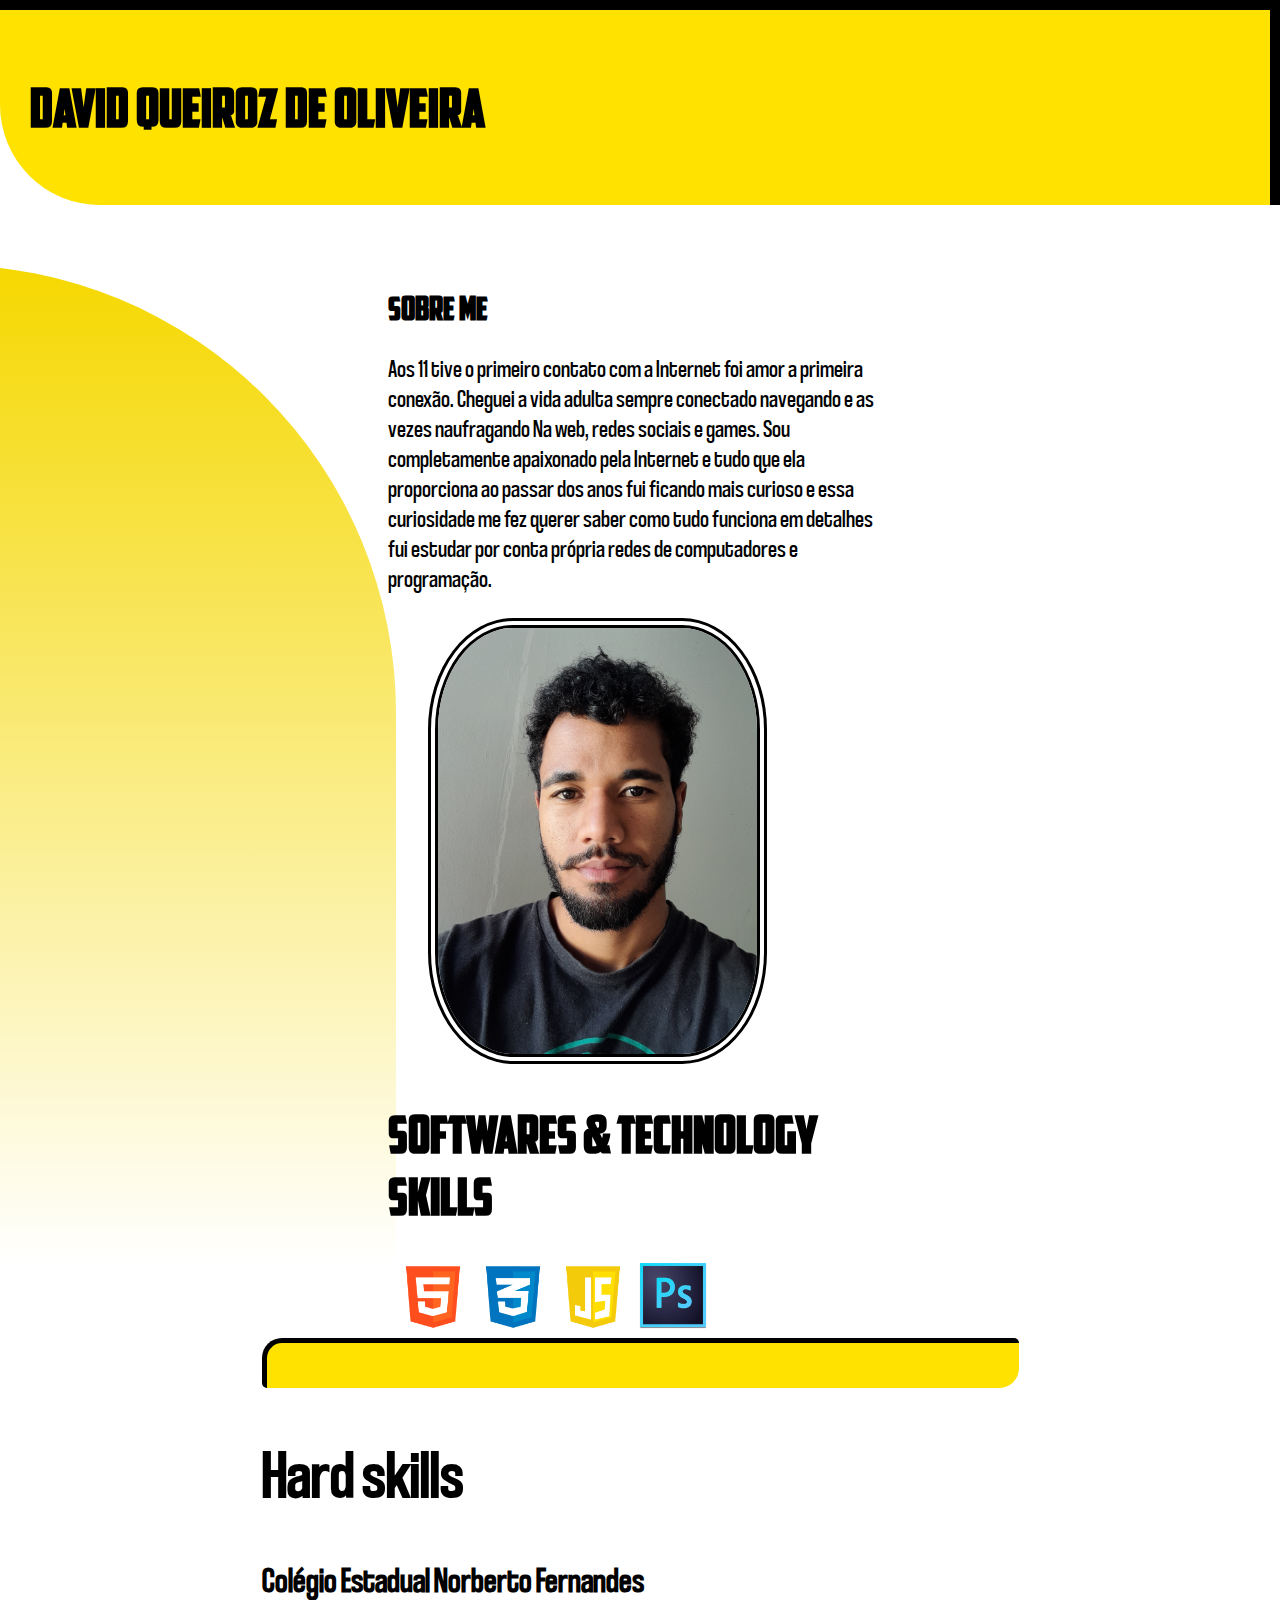
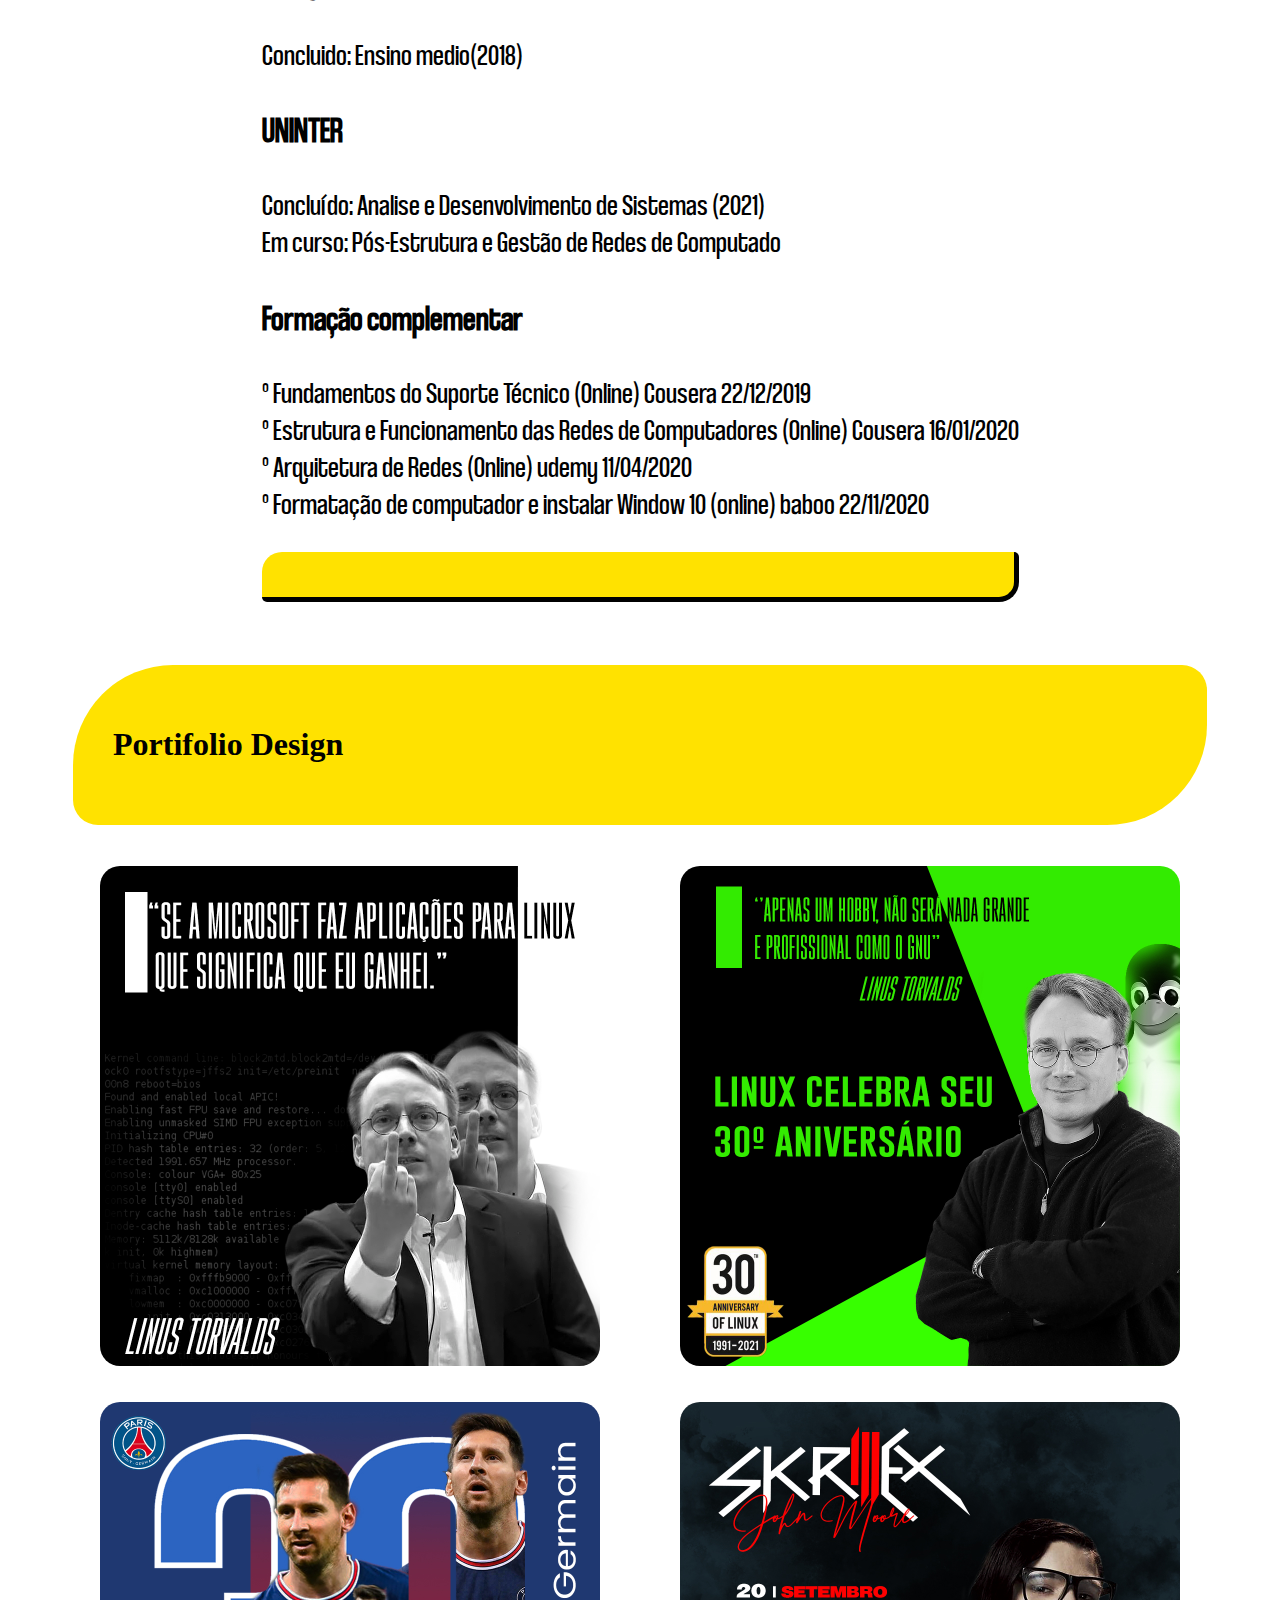
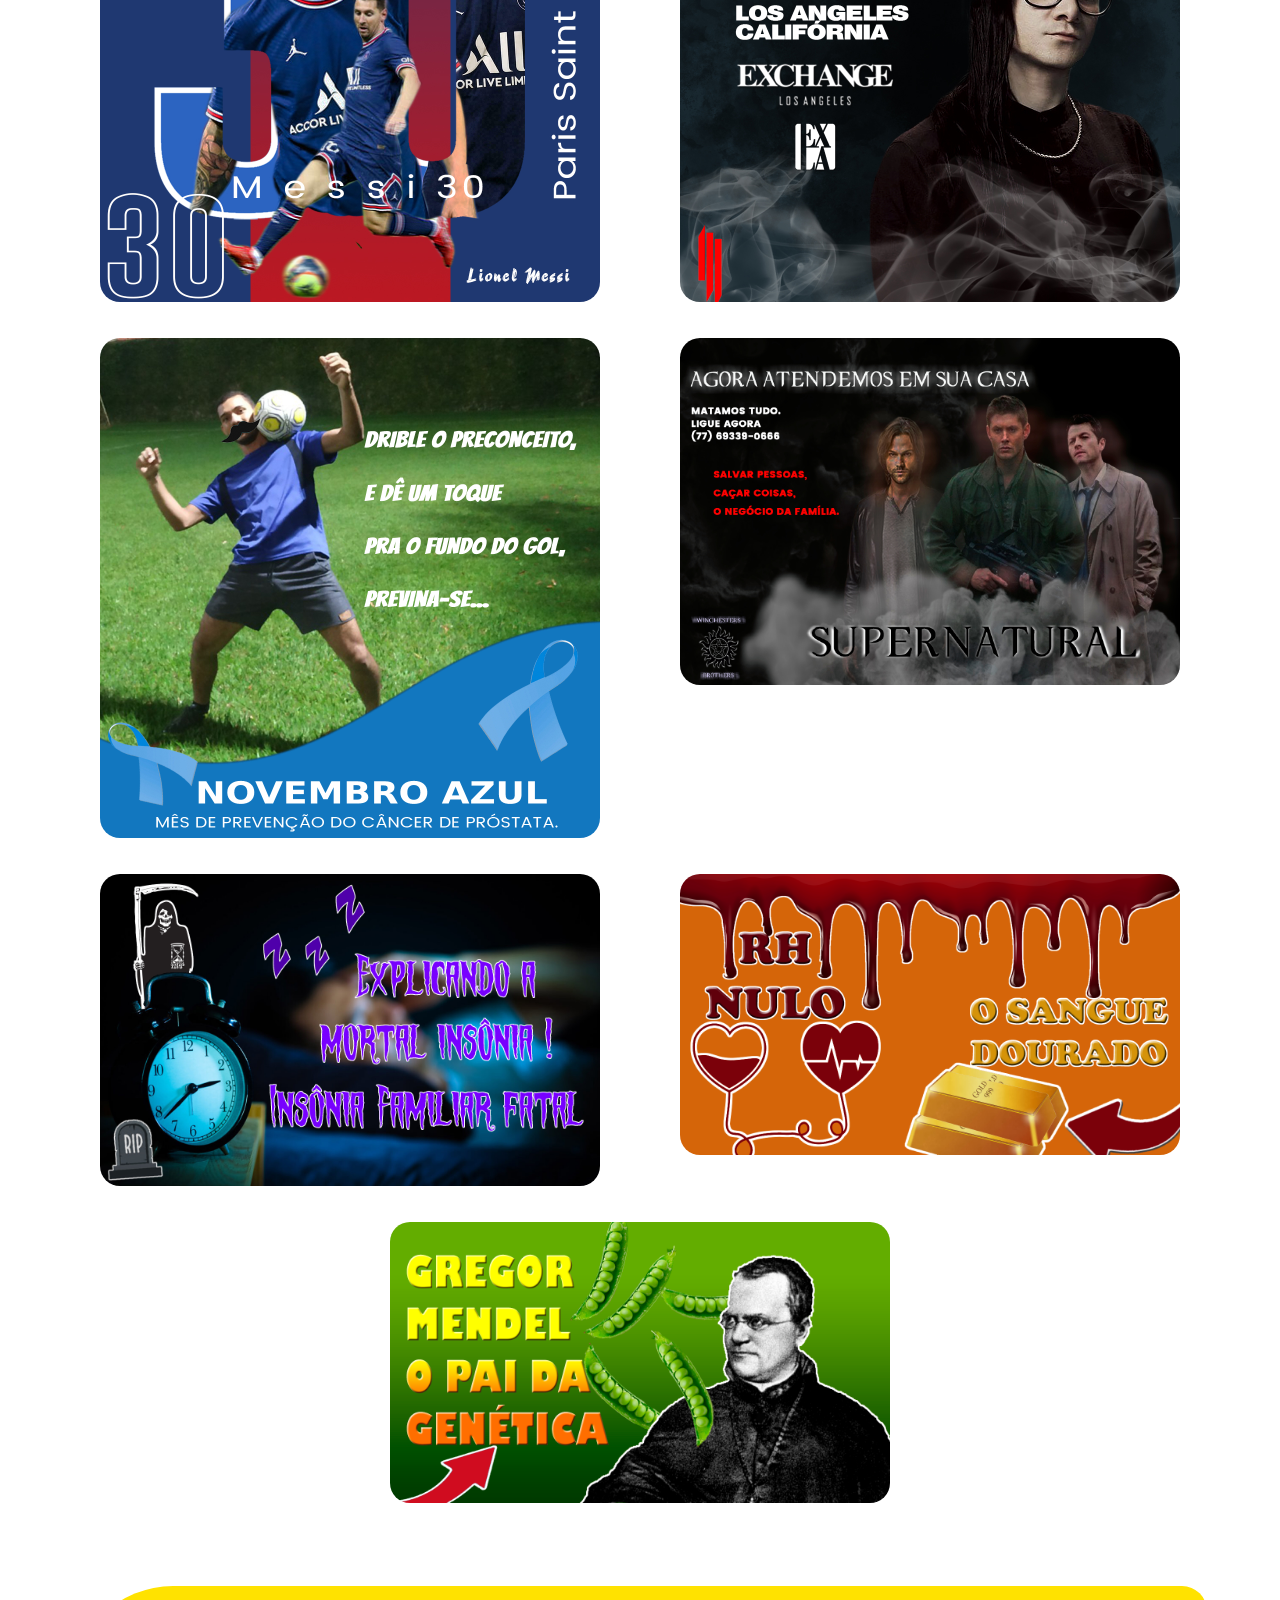
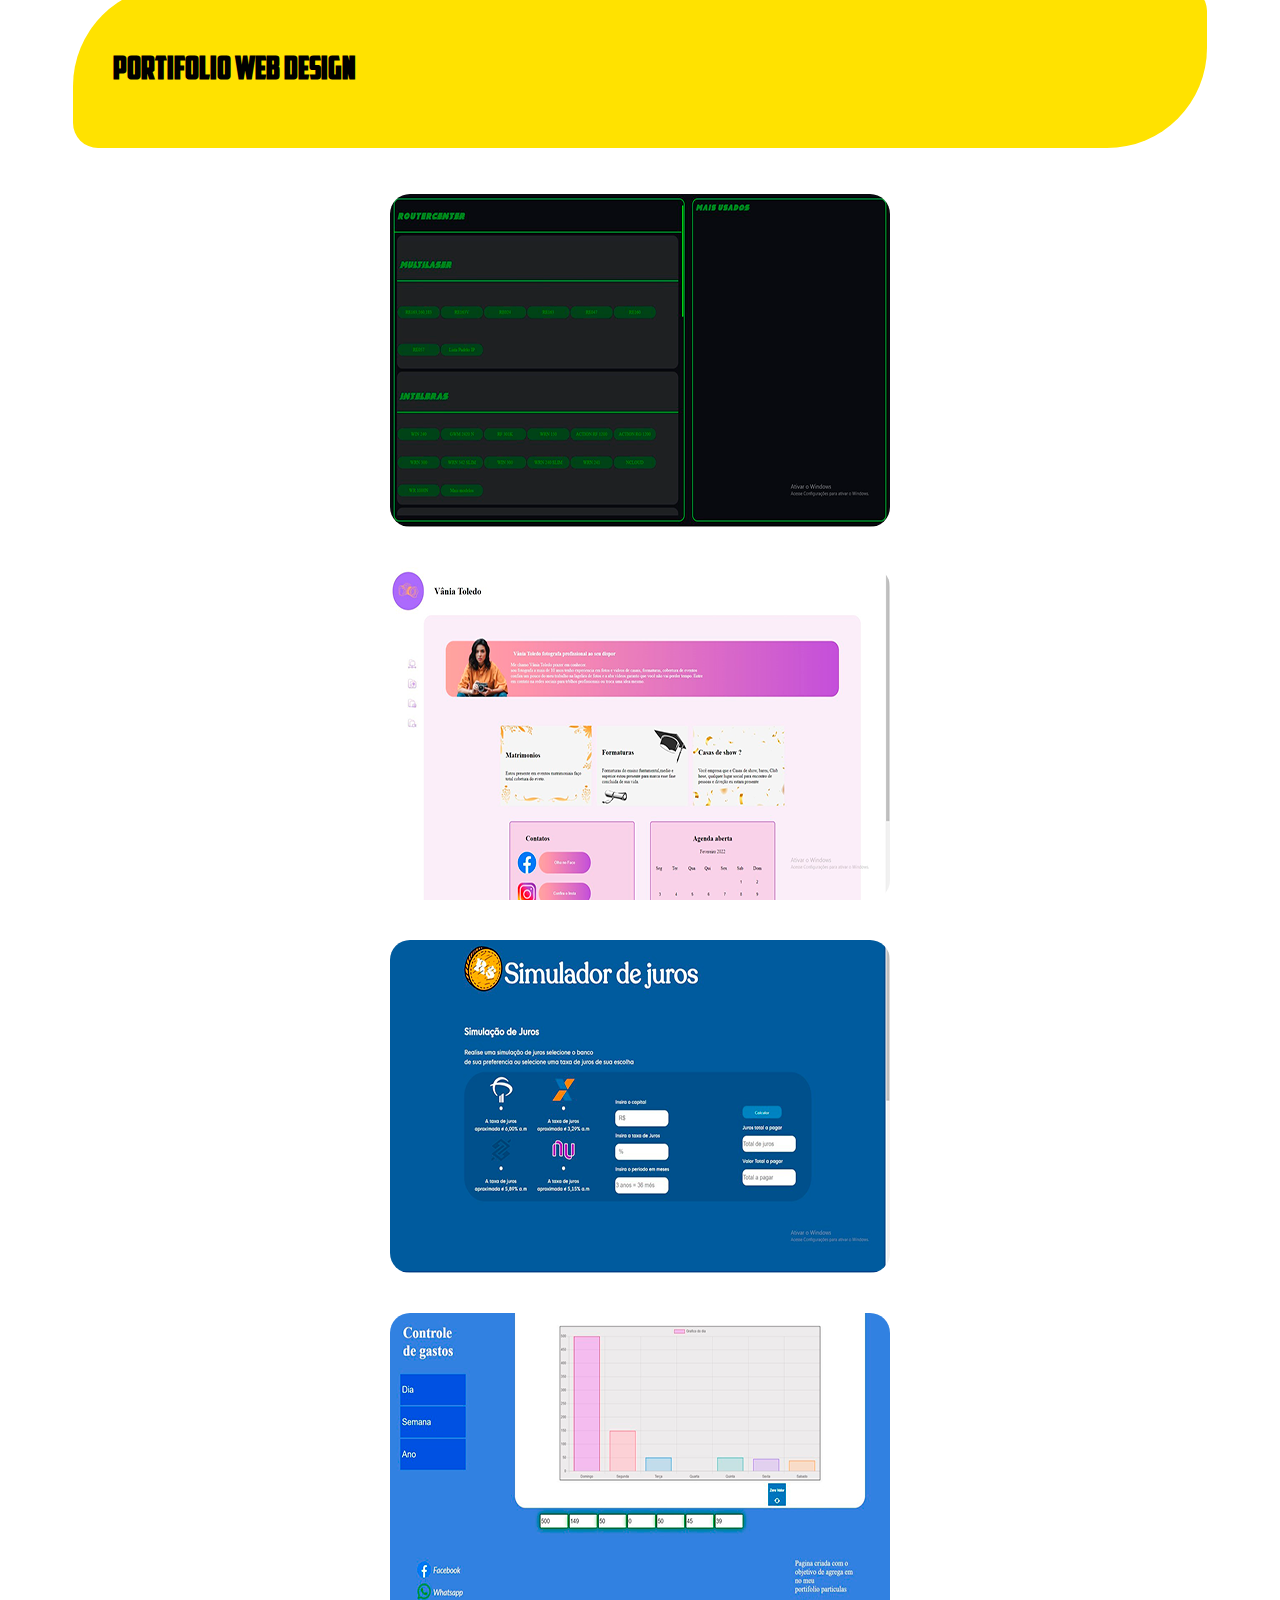
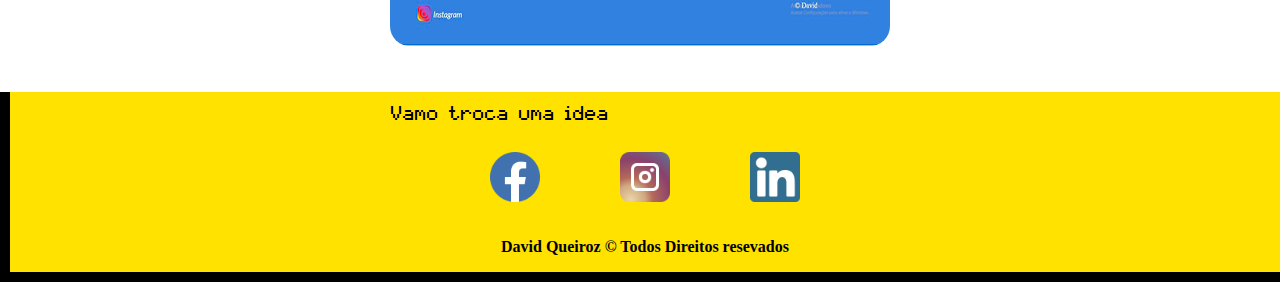
<file: index.html>
<!DOCTYPE html>
<html lang="pt-br">

<head>
    <meta charset="UTF-8">
    <meta http-equiv="X-UA-Compatible" content="IE=edge">
    <meta name="viewport" content="width=device-width, initial-scale=1.0">
    <link rel="stylesheet" href="css/style.css">
    <link rel="icon" type="image/png" sizes="16x16" href="/imagens/favicon-32x32.png">
    <title>Curriculo David</title>
</head>

<body>
    <header class="titulo">
        <h1 id="titulonome">David Queiroz de Oliveira</h1>

    </header>
    <main class="corpo">

        <div id="quadrado"></div>

        <section class="biografia">
            <section class="corpoBiografia">
                <h1 class="tituloBio">Sobre me</h1>

                <p class="resumoBiografia">
                    Aos 11 tive o primeiro contato com a Internet foi amor a primeira conexão. Cheguei a vida adulta
                    sempre conectado navegando e as vezes naufragando
                    Na web, redes sociais e games. Sou completamente apaixonado pela Internet e tudo que ela proporciona
                    ao passar dos anos fui ficando mais curioso e
                    essa curiosidade me fez querer saber como tudo funciona em detalhes fui estudar por conta própria
                    redes de computadores
                    e programação.<br>
                </p>
                <figure class="idtificação">
                    <img id="fotoPerfil" src="imagens/eu.jpg" alt="perfifoto">
                </figure>

                <section class="corpoSkills">
                    <h1 class="tituloSkills">Softwares & Technology skills</h1>
                    <section class="skills">
                        <figcaption>
                            <img class="logoSkills" src="imagens/logotecno/HTML5.png" alt="html">
                        </figcaption>
                        <figcaption>
                            <img class="logoSkills" src="imagens/logotecno/CSS.png" alt="css">
                        </figcaption>
                        <figcaption>
                            <img class="logoSkills" src="imagens/logotecno/JS.png" alt="javascript">
                        </figcaption>
                        <figcaption>
                            <img class="logoSkills" src="imagens/logotecno/PHOTOSHOP.png" alt="photoshop">
                        </figcaption>
                    </section>
                </section>
            </section>

            <section class="corpograduacao">
          
                <section class="graduacao">
                    <div id="barratop"></div>
                    <h1 id="titulohard"> Hard skills </h1>
                    <h3>Colégio Estadual Norberto Fernandes</h3>
                    <p>Concluido: Ensino medio(2018)</p>
                    <h3>UNINTER</h3>
                    <p>Concluído: Analise e Desenvolvimento de Sistemas (2021)<br>
                        Em curso: Pós-Estrutura e Gestão de Redes de Computado
                    <h3>Formação complementar</h3>
                    <p>
                        º Fundamentos do Suporte Técnico (Online) Cousera 22/12/2019<br>
                        º Estrutura e Funcionamento das Redes de Computadores (Online) Cousera 16/01/2020<br>
                        º Arquitetura de Redes (Online) udemy 11/04/2020<br>
                        º Formatação de computador e instalar Window 10 (online) baboo 22/11/2020<br>
                    </p>
                    <div id="barra"></div>
                </section>

            </section>
        </section>
        <section class="portfoliodesign">

            <div class="corpoTituloDesign">
                <h1 class="tituloDesing"> Portifolio Design </h1>
            </div>

            <article class="artesDesign">
                <figure class="corpofotosDesign">
                    <img class="fotosDesign" src="portifolio/linux Linus Torvalds.jpg">
                </figure>
                <figure class="corpofotosDesign">
                    <img class="fotosDesign" src="portifolio/linux projeto final.jpg">
                </figure>
                <figure class="corpofotosDesign">
                    <img class="fotosDesign" src="portifolio/Lionel Andrés Messi Cuccittini.jpg">
                </figure>
                <figure class="corpofotosDesign">
                    <img class="fotosDesign" src="portifolio/skrylex.jpg">
                </figure>
                <figure class="corpofotosDesign">
                    <img class="fotosDesign" src="portifolio/drikabola.jpg">
                </figure>
                <figure class="corpofotosDesign">
                    <img class="fotosDesign" src="portifolio/supernturala.jpg">
                </figure>
                <figure class="corpofotosDesign">
                    <img class="fotosDesign" src="portifolio/thumbnail video.jpg">
                </figure>
                <figure class="corpofotosDesign">
                    <img class="fotosDesign" src="portifolio/rhnulotumbi.png">
                </figure>
                <figure class="corpofotosDesign">
                    <img class="fotosDesign" src="portifolio/tumbivideoumm.png">
                </figure>
            </article>

        </section>

        <section class="portifolioWebDesign">
            <div class="corpoTituloWebDesign">
                <h1 class="tituloWebDesign">Portifolio Web Design</h1>

            </div>
            <article class="webDesign">
                <article class="corpowebsit">
                    <div class="corposite" style="background-image:url(/imagens/webdesign/Router.png) ;">
                        <section class="modalWebDesign">
                            <h1 class="tituloSite">CenterRunter</h1>
                            <button class="buttonWebDesign"><a href="https://routercenterbeta.vercel.app/"
                                    target="blank_"> Acessar me >>></a></button>
                            <button class="descrição">Sobre</button>
                        </section>
                    </div>
                    <section class="sobreprojeto">
                        <button id="closedesc">-</button>
                        <p class="corpodes">O objetivo desse projeto é ser uma central que organiza por marcas e modelos
                            os roteadores residenciais mais populares
                            e assim auxiliar o callcenter a encontrar o modelo do simulador mais rápido</p>
                    </section>
                </article>
                <article class="corpowebsit">
                    <div class="corposite" style="background-image:url(/imagens/webdesign/vaniatoledo.jpg) ;">
                        <section class="modalWebDesign">
                            <h1 class="tituloSite">Vania Toledo</h1>
                            <button class="buttonWebDesign"><a
                                    href="https://vaniatoledo-5xs1103hi-casterdev.vercel.app/" target="blank_"> Acessar
                                    me >>></a></button>
                            <button class="descrição">Sobre</button>
                        </section>
                    </div>
                    <section class="sobreprojeto">
                        <button id="closedesc">-</button>
                        <p class="corpodes">Projeto desenvolvido para a persona Vania Toledo ela é fotografa a ideia é
                            ser uma site galeria e mostar os primpincipais trabalhos da pesona, agenda e contatos profissionais
                        </p>
                    </section>

                </article>
                <article class="corpowebsit">
                    <div class="corposite" style="background-image:url(/imagens/webdesign/simuladorjuros.png) ;">
                        <section class="modalWebDesign">
                            <h1 class="tituloSite">Simulador de juros</h1>
                            <button class="buttonWebDesign"><a href="https://simuladordejuros-dzmpkdut3-casterdev.vercel.app/"
                                    target="blank_"> Acessar me >>></a></button>
                            <button class="descrição">Sobre</button>
                        </section>
                    </div>
                    <section class="sobreprojeto">
                        <button id="closedesc">-</button>
                        <p class="corpodes">Esse projeto foi desenvolvido para ser apenas uma aplicação web é uma
                            calculadora que realiza
                            o calculo para saber o valor total a pagar em um emprestimo bancario
                        </p>
                    </section>
                </article>
                <article class="corpowebsit">
                    <div class="corposite" style="background-image:url(/imagens/webdesign/controledegastos500.jpg) ;">
                        <section class="modalWebDesign">
                            <h1 class="tituloSite">Controle de gastos</h1>
                            <button class="buttonWebDesign"><a
                                    href="https://controle-de-gastos-be693ae4z-casterdev.vercel.app/" target="blank_">
                                    Acessar me >>></a></button>
                            <button class="descrição">Sobre</button>
                        </section>
                    </div>
                    <section class="sobreprojeto">
                        <button id="closedesc">-</button>
                        <p class="corpodes">Projeto desenvolvido para controle e gestão de finanças pessoais </p>
                    </section>
                </article>
            </article>

        </section>
    </main>
    <footer>
        <article class="redescontato">
            <p id="titulofooter">Vamo troca uma idea</p>
            <div class="redessocial">

                <figure class="corpoLogoRede">
                    <a class="clickRede" target="_blank" href="https://www.facebook.com/DavidQueirozO/">
                        <img class="redes" src="imagens/logotecno/facebook.png" alt="LogoFace">
                    </a>
                </figure>

                <figure class="corpoLogoRede">
                    <a class="clickRede" target="_blank" href="https://www.instagram.com/david.qoliveira/">
                        <img class="redes" src="imagens/logotecno/INSTA.png" alt="LogoInsta">
                    </a>
                </figure>
                <figure class="corpoLogoRede">
                    <a class="clickRede" target="_blank" href="https://www.linkedin.com/in/link-davidqoliveira/">
                        <img class="redes" src="imagens/logotecno/link.png" alt="LogoWhats">
                    </a>
                </figure>
            </div>
            <p class="copy">
                David Queiroz &copy; Todos Direitos resevados
            </p>
        </article>
    </footer>
    <script src="/javascript/index.js"></script>
</body>

</html>
</file>
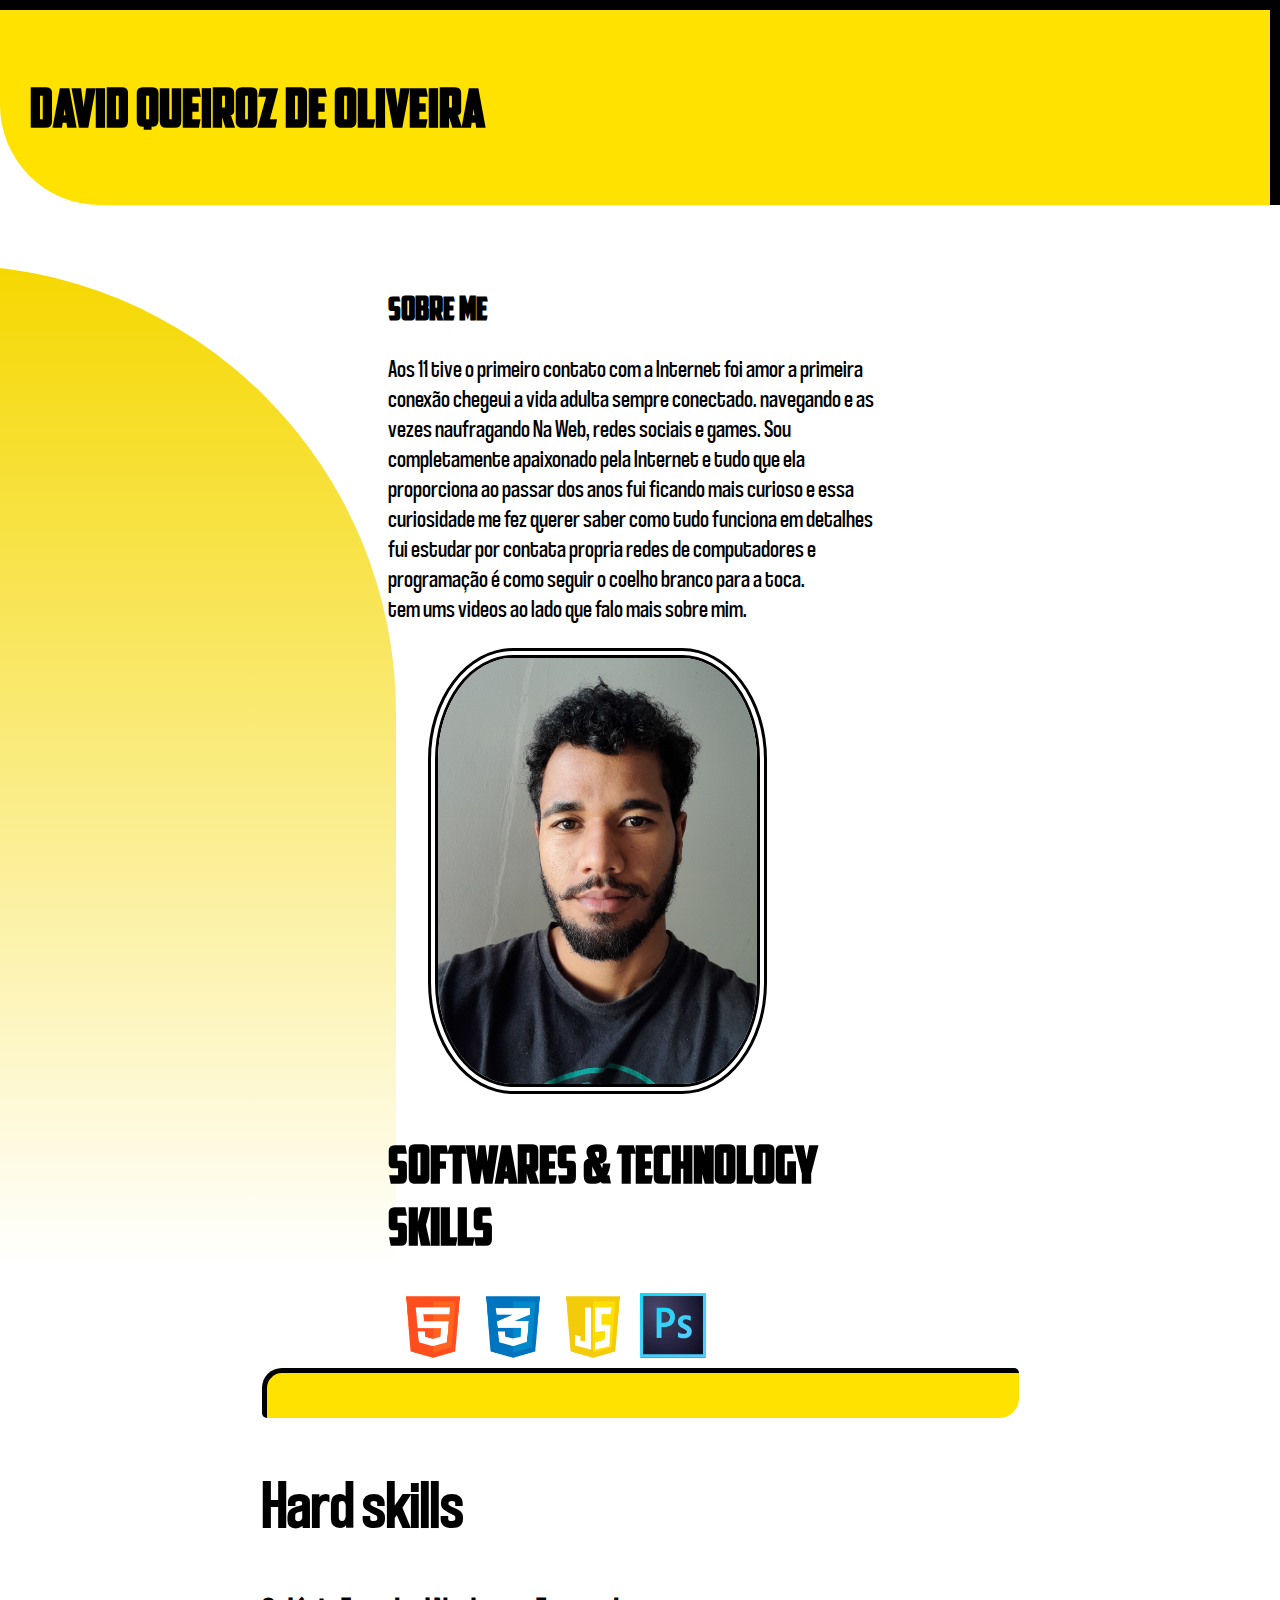
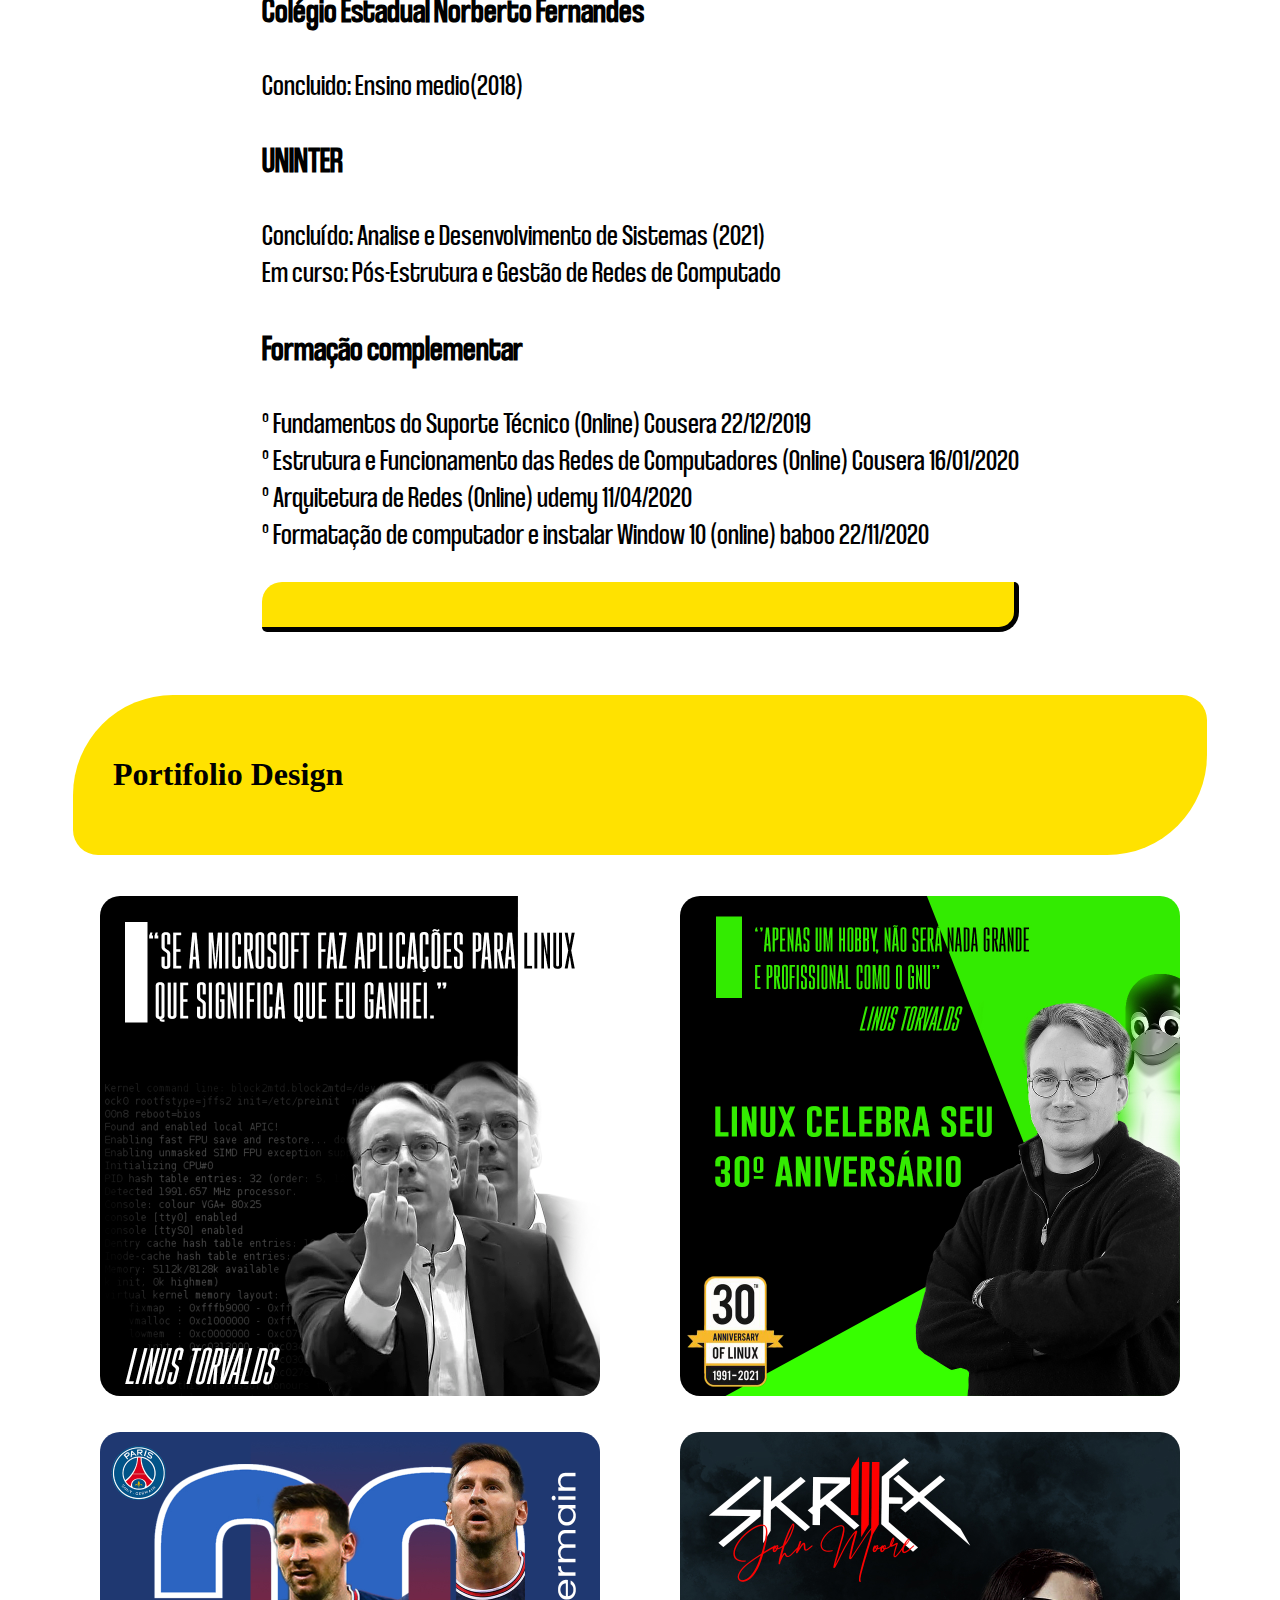
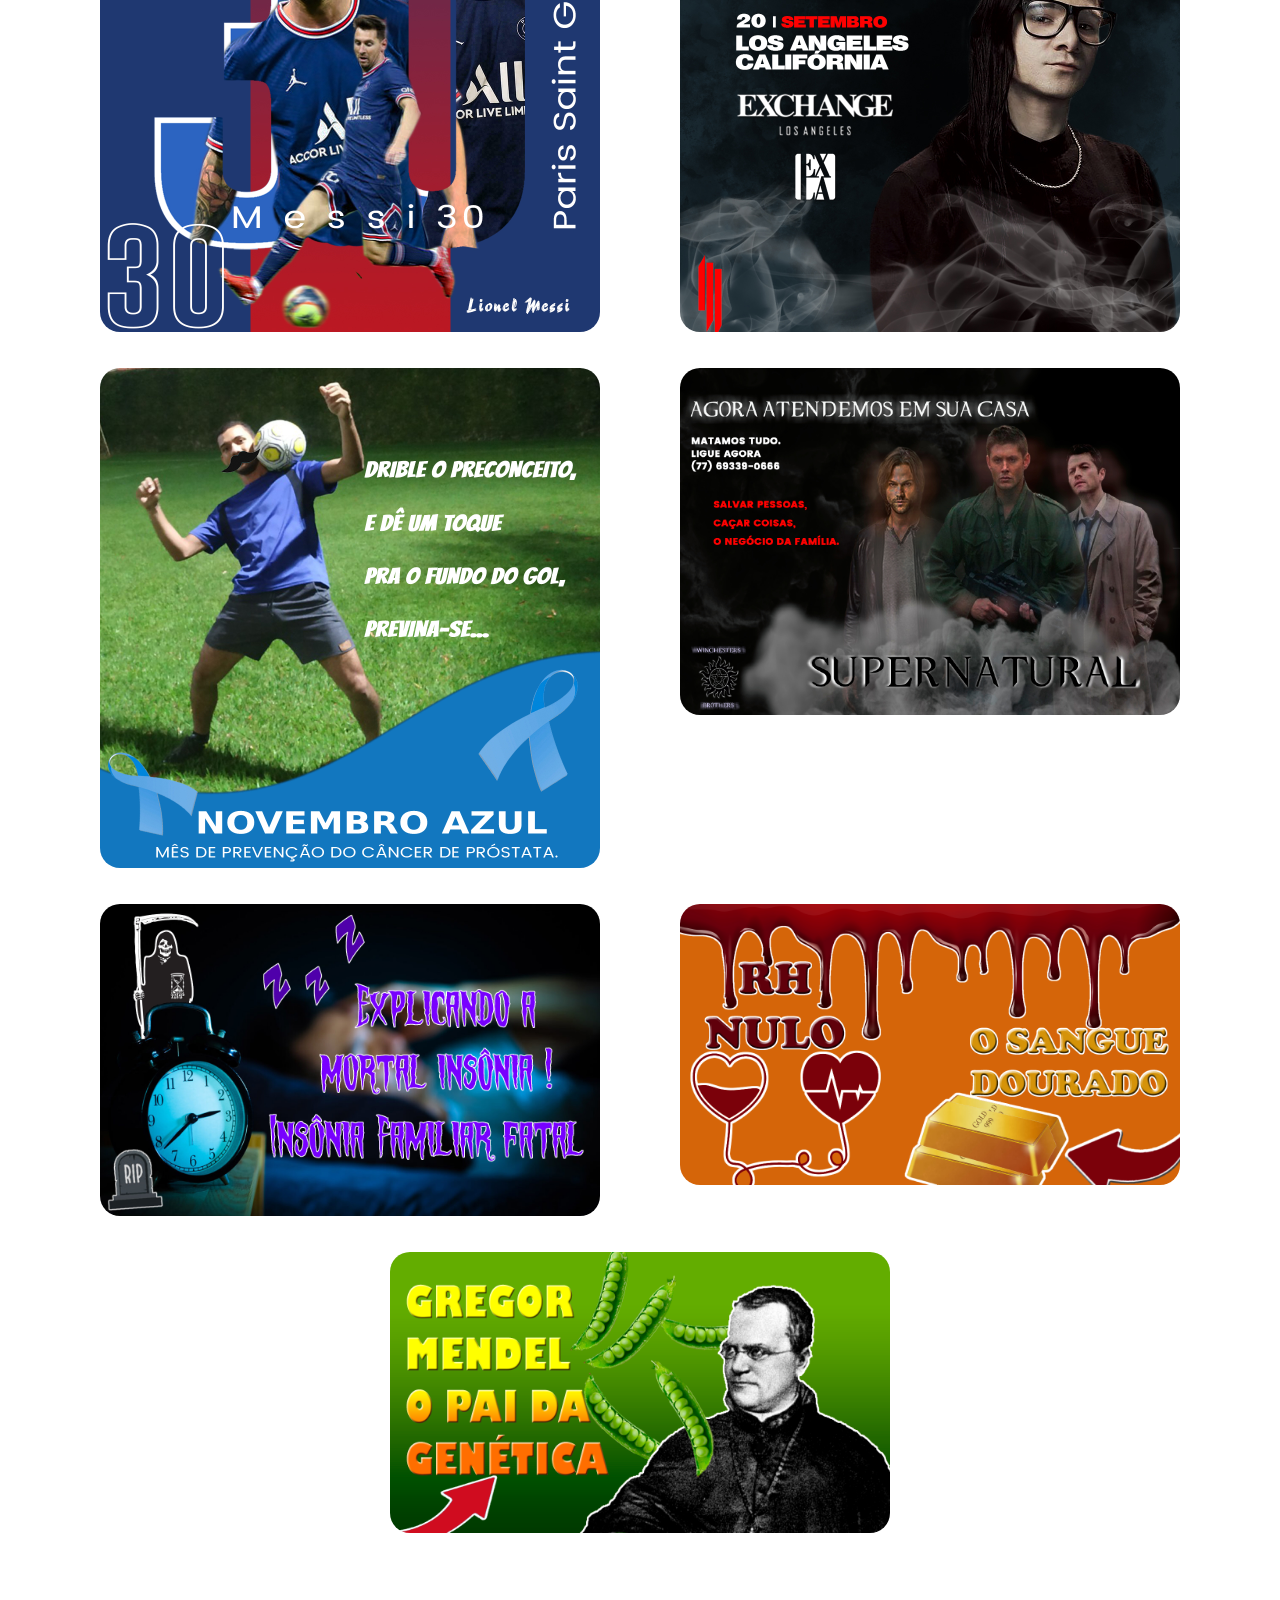
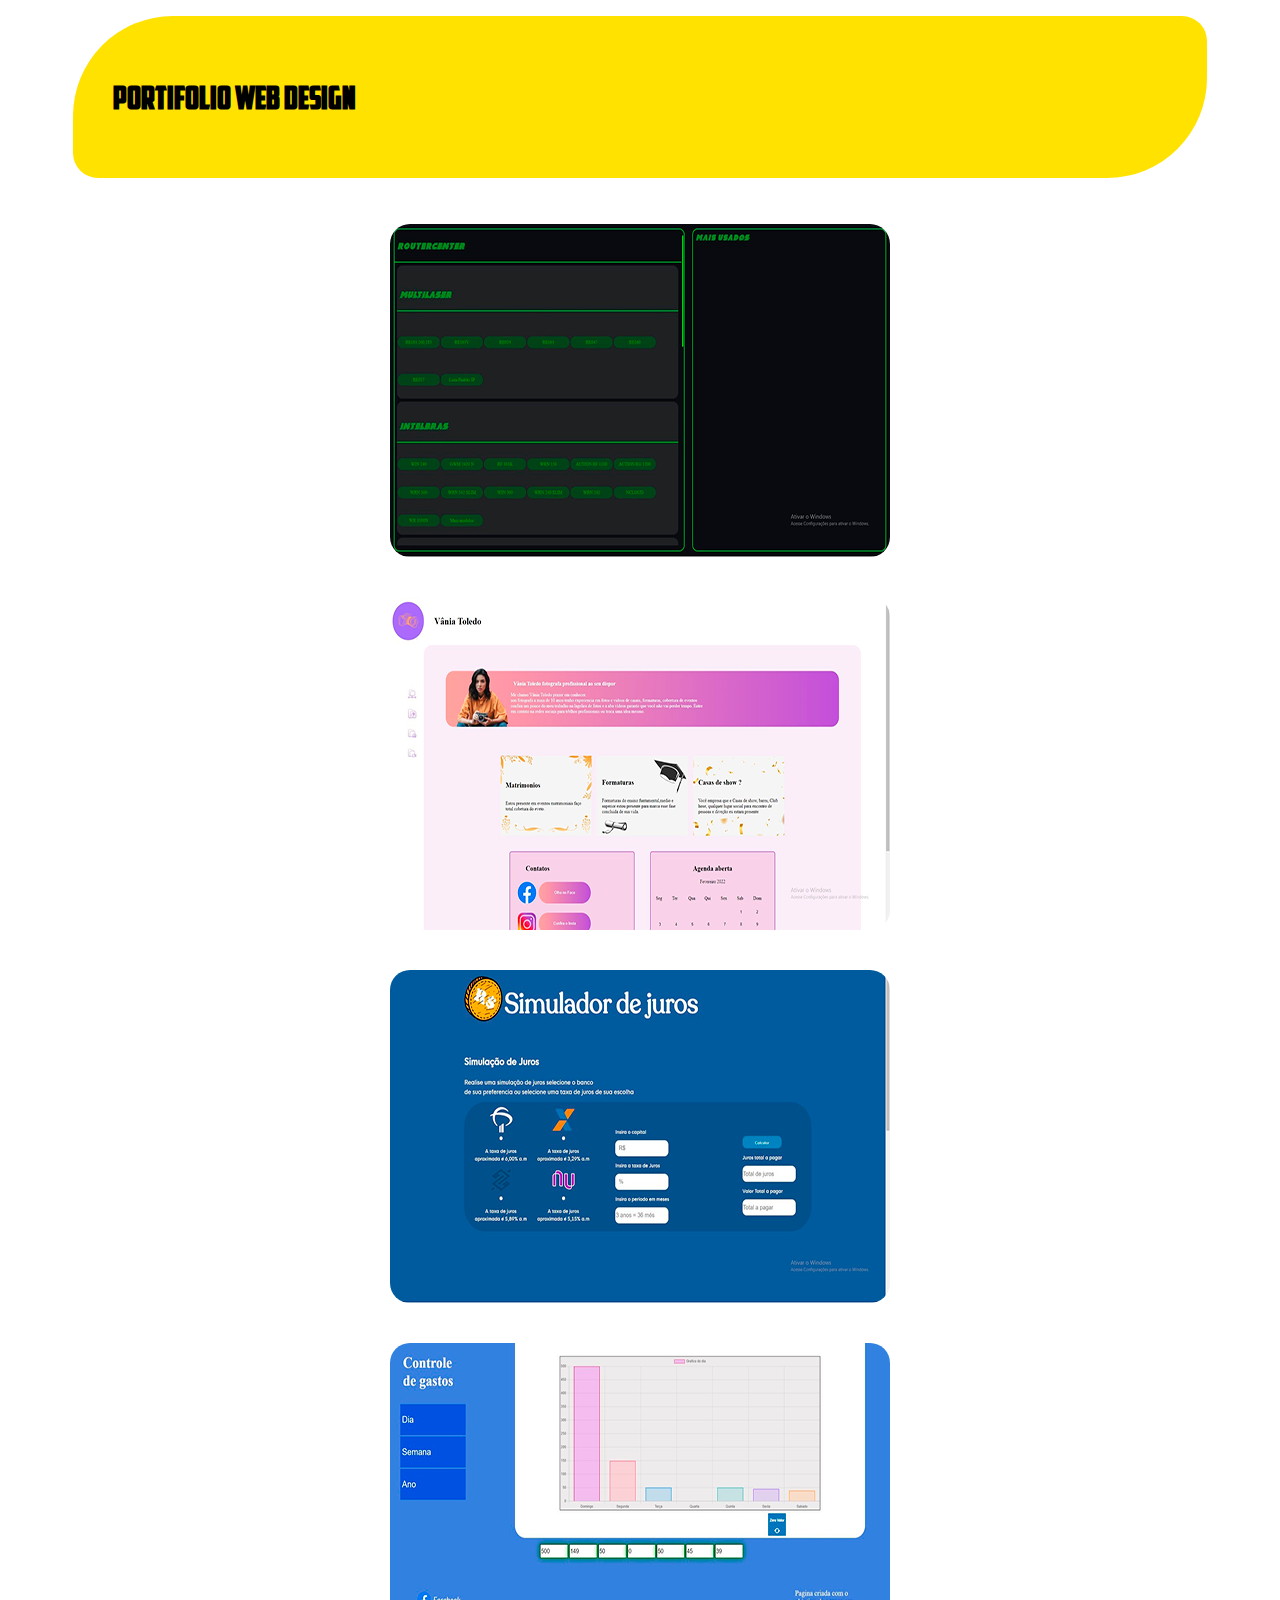
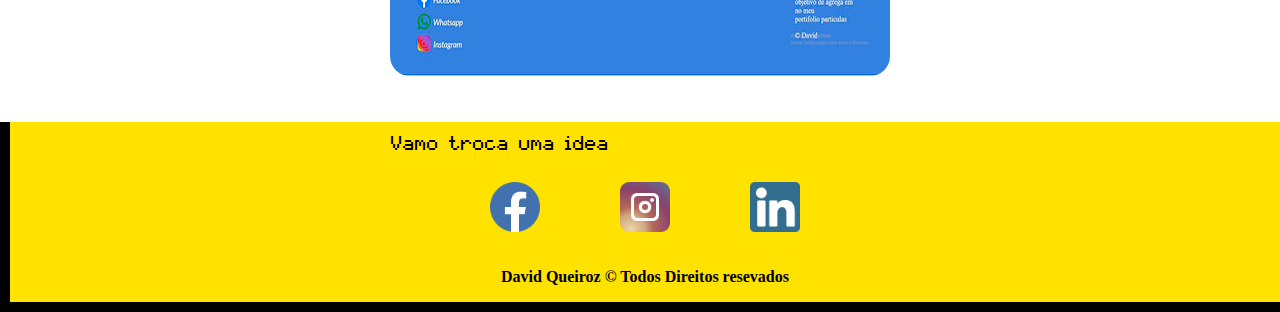
<file: indexh.html>
<!DOCTYPE html>
<html lang="pt-br">

<head>
    <meta charset="UTF-8">
    <meta http-equiv="X-UA-Compatible" content="IE=edge">
    <meta name="viewport" content="width=device-width, initial-scale=1.0">
    <link rel="stylesheet" href="css/style.css">
    <link rel="icon" type="image/png" sizes="16x16" href="/imagens/favicon-32x32.png">
    <title>Curriculo David</title>
</head>

<body>
    <header class="titulo">
        <h1 id="titulonome">David Queiroz de Oliveira</h1>

    </header>
    <main class="corpo">

        <div id="quadrado"></div>

        <section class="biografia">
            <section class="corpoBiografia">
                <h1 class="tituloBio">Sobre me</h1>

                <p class="resumoBiografia">
                    Aos 11 tive o primeiro contato com a Internet foi amor a primeira conexão chegeui a vida adulta
                    sempre conectado. navegando e as vezes naufragando
                    Na Web, redes sociais e games. Sou completamente apaixonado pela Internet e tudo que ela proporciona
                    ao passar dos anos fui ficando mais curioso e
                    essa curiosidade me fez querer saber como tudo funciona em detalhes fui estudar por contata propria
                    redes de computadores
                    e programação é como seguir o coelho branco para a toca.<br>
                    tem ums videos ao lado que falo mais sobre mim.

                </p>
                <figure class="idtificação">
                    <img id="fotoPerfil" src="imagens/eu.jpg" alt="perfifoto">
                </figure>

                <section class="corpoSkills">
                    <h1 class="tituloSkills">Softwares & Technology skills</h1>
                    <section class="skills">
                        <figcaption>
                            <img class="logoSkills" src="imagens/logotecno/HTML5.png" alt="html">
                        </figcaption>
                        <figcaption>
                            <img class="logoSkills" src="imagens/logotecno/CSS.png" alt="css">
                        </figcaption>
                        <figcaption>
                            <img class="logoSkills" src="imagens/logotecno/JS.png" alt="javascript">
                        </figcaption>
                        <figcaption>
                            <img class="logoSkills" src="imagens/logotecno/PHOTOSHOP.png" alt="photoshop">
                        </figcaption>
                    </section>
                </section>
            </section>

            <section class="corpograduacao">
          
                <section class="graduacao">
                    <div id="barratop"></div>
                    <h1 id="titulohard"> Hard skills </h1>
                    <h3>Colégio Estadual Norberto Fernandes</h3>
                    <p>Concluido: Ensino medio(2018)</p>
                    <h3>UNINTER</h3>
                    <p>Concluído: Analise e Desenvolvimento de Sistemas (2021)<br>
                        Em curso: Pós-Estrutura e Gestão de Redes de Computado
                    <h3>Formação complementar</h3>
                    <p>
                        º Fundamentos do Suporte Técnico (Online) Cousera 22/12/2019<br>
                        º Estrutura e Funcionamento das Redes de Computadores (Online) Cousera 16/01/2020<br>
                        º Arquitetura de Redes (Online) udemy 11/04/2020<br>
                        º Formatação de computador e instalar Window 10 (online) baboo 22/11/2020<br>
                    </p>

                    <div id="barra"></div>



                </section>

            </section>
        </section>
        <section class="portfoliodesign">

            <div class="corpoTituloDesign">
                <h1 class="tituloDesing"> Portifolio Design </h1>
            </div>

            <article class="artesDesign">
                <figure class="corpofotosDesign">
                    <img class="fotosDesign" src="portifolio/linux Linus Torvalds.jpg">
                </figure>
                <figure class="corpofotosDesign">
                    <img class="fotosDesign" src="portifolio/linux projeto final.jpg">
                </figure>
                <figure class="corpofotosDesign">
                    <img class="fotosDesign" src="portifolio/Lionel Andrés Messi Cuccittini.jpg">
                </figure>
                <figure class="corpofotosDesign">
                    <img class="fotosDesign" src="portifolio/skrylex.jpg">
                </figure>
                <figure class="corpofotosDesign">
                    <img class="fotosDesign" src="portifolio/drikabola.jpg">
                </figure>
                <figure class="corpofotosDesign">
                    <img class="fotosDesign" src="portifolio/supernturala.jpg">
                </figure>
                <figure class="corpofotosDesign">
                    <img class="fotosDesign" src="portifolio/thumbnail video.jpg">
                </figure>
                <figure class="corpofotosDesign">
                    <img class="fotosDesign" src="portifolio/rhnulotumbi.png">
                </figure>
                <figure class="corpofotosDesign">
                    <img class="fotosDesign" src="portifolio/tumbivideoumm.png">
                </figure>
            </article>

        </section>

        <section class="portifolioWebDesign">
            <div class="corpoTituloWebDesign">
                <h1 class="tituloWebDesign">Portifolio Web Design</h1>

            </div>
            <article class="webDesign">
                <article class="corpowebsit">
                    <div class="corposite" style="background-image:url(/imagens/webdesign/Router.png) ;">
                        <section class="modalWebDesign">
                            <h1 class="tituloSite">CenterRunter</h1>
                            <button class="buttonWebDesign"><a href="routercenterbeta-chnblyxlk-casterdev.vercel.app"
                                    target="blank_"> Acessar me >>></a></button>
                            <button class="descrição">Sobre</button>
                        </section>
                    </div>
                    <section class="sobreprojeto">
                        <button id="closedesc">-</button>
                        <p class="corpodes">O objetivo desse projeto é ser uma centrel que organiza por marcas e modelos
                            dos roteadores
                            residenciais mais popupalers
                            e assim auxiliar o callcenter a encontra o modelo do simulador do roteador mmais rapido</p>
                    </section>
                </article>
                <article class="corpowebsit">
                    <div class="corposite" style="background-image:url(/imagens/webdesign/vaniatoledo.jpg) ;">
                        <section class="modalWebDesign">
                            <h1 class="tituloSite">Vania Toledo</h1>
                            <button class="buttonWebDesign"><a
                                    href="https://vaniatoledo-5xs1103hi-casterdev.vercel.app/" target="blank_"> Acessar
                                    me >>></a></button>
                            <button class="descrição">Sobre</button>
                        </section>
                    </div>
                    <section class="sobreprojeto">
                        <button id="closedesc">-</button>
                        <p class="corpodes">Projeto desenvolvido para a persona Vania Toledo ela é fotografa a idae é
                            ser uma site galeria
                            de imagens e mostar os primpincipais trabalho da pesona,agenda e contato
                        </p>
                    </section>

                </article>
                <article class="corpowebsit">
                    <div class="corposite" style="background-image:url(/imagens/webdesign/simuladorjuros.png) ;">
                        <section class="modalWebDesign">
                            <h1 class="tituloSite">Simulador de juros</h1>
                            <button class="buttonWebDesign"><a href="https://simuladordejuros-kqcjnsw0n.vercel.app/"
                                    target="blank_"> Acessar me >>></a></button>
                            <button class="descrição">Sobre</button>
                        </section>
                    </div>
                    <section class="sobreprojeto">
                        <button id="closedesc">-</button>
                        <p class="corpodes">Esse projeto foi densenvildo para ser apenas uma aplicação web e e uma
                            calculadora que realiza
                            o calculo para saber o valor total a pagar em um emprestimo bancario
                        </p>
                    </section>
                </article>
                <article class="corpowebsit">
                    <div class="corposite" style="background-image:url(/imagens/webdesign/controledegastos500.jpg) ;">
                        <section class="modalWebDesign">
                            <h1 class="tituloSite">Controle de gastos</h1>
                            <button class="buttonWebDesign"><a
                                    href="https://controle-de-gastos-be693ae4z-casterdev.vercel.app/" target="blank_">
                                    Acessar me >>></a></button>
                            <button class="descrição">Sobre</button>
                        </section>
                    </div>
                    <section class="sobreprojeto">
                        <button id="closedesc">-</button>
                        <p class="corpodes">projeto desenvolvido para controle e gestão de finaças pessoais/p>
                    </section>
                </article>


            </article>

        </section>
    </main>
    <footer>
        <article class="redescontato">
            <p id="titulofooter">Vamo troca uma idea</p>
            <div class="redessocial">

                <figure class="corpoLogoRede">
                    <a class="clickRede" target="_blank" href="https://www.facebook.com/DavidQueirozO/">
                        <img class="redes" src="imagens/logotecno/facebook.png" alt="LogoFace">
                    </a>
                </figure>

                <figure class="corpoLogoRede">
                    <a class="clickRede" target="_blank" href="https://www.instagram.com/david.qoliveira/">
                        <img class="redes" src="imagens/logotecno/INSTA.png" alt="LogoInsta">
                    </a>
                </figure>
                <figure class="corpoLogoRede">
                    <a class="clickRede" target="_blank" href="https://www.linkedin.com/in/link-davidqoliveira/">
                        <img class="redes" src="imagens/logotecno/link.png" alt="LogoWhats">
                    </a>
                </figure>
            </div>
            <p class="copy">
                David Queiroz &copy; Todos Direitos resevados
            </p>
        </article>
    </footer>
    <script src="/javascript/index.js"></script>
</body>

</html>
</file>
<file: css/style.css>
*{
    box-sizing:border-box;
   

}


@font-face {
    font-family: 'american_captainregular';
    src: url('/fonts/american_captain-webfont.woff') format('woff');
       
    font-weight: normal;
    font-style: normal;

}

@font-face {
    font-family: 'coolveticacondensed_regular';
    src: url('/fonts/coolvetica_condensed_rg-webfont.woff') format('woff');
    font-weight: normal;
    font-style: normal;

}

@font-face {
    font-family: 'office_squareregular';
    src: url('/fonts/office_square_df-webfont.woff') format('woff');
    font-weight: normal;
    font-style: normal;

}

@font-face {
    font-family: 'pixelmixregular';
    src: url('/fonts/pixelmix-webfont.woff') format('woff');
    font-weight: normal;
    font-style: normal;

}

/*===background fundo foto===*/
#quadrado{
    position: absolute;
    
    left: -500px;
    z-index: -1;
    width: 70%;
    height: 1000px;
    border-radius: 700px 700px 0px 0px;
    background-image: linear-gradient(to bottom, #f5d800, white);
}

body{
    margin: 0px;
    padding: 0px;
   
}
.titulo{
    margin: 0px;
    padding: 30px;
    width: 100%;
    background-color: #FFE200;
    border-top:solid 10px black  ;
    border-right:solid 10px black  ;
    font-size: 20pt;
    font-family: 'american_captainregular';
    border-radius: 0px 0px 0px 100px;
}
/*===AREA DE INTRO===*/
.corpo{
  
    margin-top: 50px;
    padding: 10px;
    width: 100%;
}

.biografia{
    font-size: 19pt;
    display: flex;
    flex-direction:line;
    justify-content: space-around;
    flex-wrap: wrap;
    font-family: 'coolveticacondensed_regular';
   
}
.corpoBiografia{
    min-width: 320px;
    width: 40%;
   
}
.tituloBio{
    font-family: 'american_captainregular';
    font-size: 25pt;
}
#fotoPerfil{
   width: 80%;
   border:double 10px  black;
   border-radius: 25%;
   

}
.tituloSkills{
    font-family: 'american_captainregular';
}
.skills{
    display: flex;
    flex-wrap: wrap;
}
.logoSkills{
    width: 70px;
    margin-left: 10px;
    transition: 0.5s;
}
.logoSkills:hover{
    cursor: pointer;
    width: 75px;
    transition: 0.5s;
}
/*===AREA DE GRADUACAO===*/
#barratop{
   
    background-color: #FFE200;
    border-radius: 20px 5px 20px 5px;
    width: 100%;
    height: 50px;
    border-top:solid 5px black  ;
    border-left:solid 5px black  ;
 

}
.corpograduacao{
    position: relative;
    font-size: 30px;
}
#titulohard{
    font-size: 50pt;
}
.graduacao{
    width: 100%;
}
#barra{
    
    background-color: #FFE200;
    border-radius: 20px 5px 20px 5px;
    width: 100%;
    height: 50px;
    border-bottom:solid 5px black  ;
    border-right:solid 5px black  ;
   
}
/*===AREA DESIGN===*/
.corpoTituloDesign{
    
    margin:5% 5% 2% 5%;
    background-color: #FFE200;
 
    padding: 40px;
    border-radius: 100px 25px 100px 25px;
    
}

.artesDesign{
    display: flex;
    flex-direction: row;
    flex-wrap: wrap;
    justify-content: center;
   
    
}


.fotosDesign{
    width: 500px;
    border-radius: 20px;
}
/*===AREA DE WEBDESIGN===*/
.webDesign{
  
    display: flex;
    align-items: center;
    justify-content: center;
    flex-wrap: wrap;
    padding: 0px 200px 0px 200px;
    
}
.corpowebst{
    
    display: flex;
    flex-direction: column;
}
.corposite{

    border-radius: 20px;
    margin: 20px;
    width: 500px;
    min-width: 300px;
    height: 333px;
    display: flex;
    flex-direction: column;
    align-items: center;

}

.sobreprojeto{
    width: 500px;
}
.modalWebDesign{
  
  
    display: none;
    flex-direction: column;
    justify-content: center;
    align-items: center;
    color: #FFE200;
    border-radius: 20px;
    background-color: rgba(0, 0, 0, 0.685);
    width: 100%;
    height: 100%;

}
.tituloSite{
    
    font-family: 'office_squareregular';
    font-size: 15pt;
}
.buttonWebDesign{
    background-color: #FFE200;
    border: none;
    width: 200px;
    height: 50px;
    cursor: pointer;
    font-weight: 800;
    font-family: 'pixelmixregular';
    margin: 10px;
}
.descrição{
    background-color: #FFE200;
    border: none;
    width: 200px;
    height: 50px;
    cursor: pointer;
    font-weight: 800;
    font-family: 'pixelmixregular';

}
a{
    text-decoration: none;
    color:black;

}
.corpowebsit{
    display: flex;
    flex-direction: column;
    align-items: center;
}
.sobreprojeto{
  
    display: none;
    flex-direction: column;
    background-color: #f5d800;
    width: 320px;
    height: 200px;
    margin: 20px;
    padding: 20px;
    border: solid 3px black; 
    border-radius: 10px;
    scroll-behavior: auto;
    border-radius: 5px 20px 5px 20px;
}
#closedesc{
    position: relative;
    left: 250px;
    width: 30px;
    background-color: black;
    color: #f5d800;
    cursor: pointer;
    font-size: 15pt;
    border-radius: 10px 5px 10px 5px;
}
#closedesc:hover{
    background-color: #f5d80083;
    color: black;
    
}

/*===AREA DE RODAPÉ===*/
#titulofooter{
    font-family: 'pixelmixregular';
    position: relative;
    padding: 1% 0% 0% 30%;
}
/*===ICONES DAS REDES===*/
.redescontato{
    background-color: #FFE200;
    border-bottom:solid 10px black ;
    border-left:solid 10px black ;
}
.redessocial{
    display: flex;
    justify-content: center;
}
.redes{
    width: 50px;
    filter: grayscale(50%);
    transition: 0.5s;
}
.redes:hover{
    transition: 0.5s;
    width: 55px;
    filter: grayscale(0%);
}
.corpoTituloWebDesign{
    font-family: 'american_captainregular';
    margin:5% 5% 2% 5%;
    background-color: #FFE200;
   
    padding: 40px;
    border-radius: 100px 25px 100px 25px;

}


.copy{
    display: flex;
    justify-content: center;
    font-weight: 800;

}


/*===CSS DE TERCEIRO PARA MODIFICAR O SCROOL===*/

/* width */
::-webkit-scrollbar {
    width: 5px;
  }
  
  /* Track */
  ::-webkit-scrollbar-track {
    background: black; 
    
  }
  
  /* Handle */
  ::-webkit-scrollbar-thumb {
    background: #FFE200; 
    border-radius: 10px;
  }
</file>
